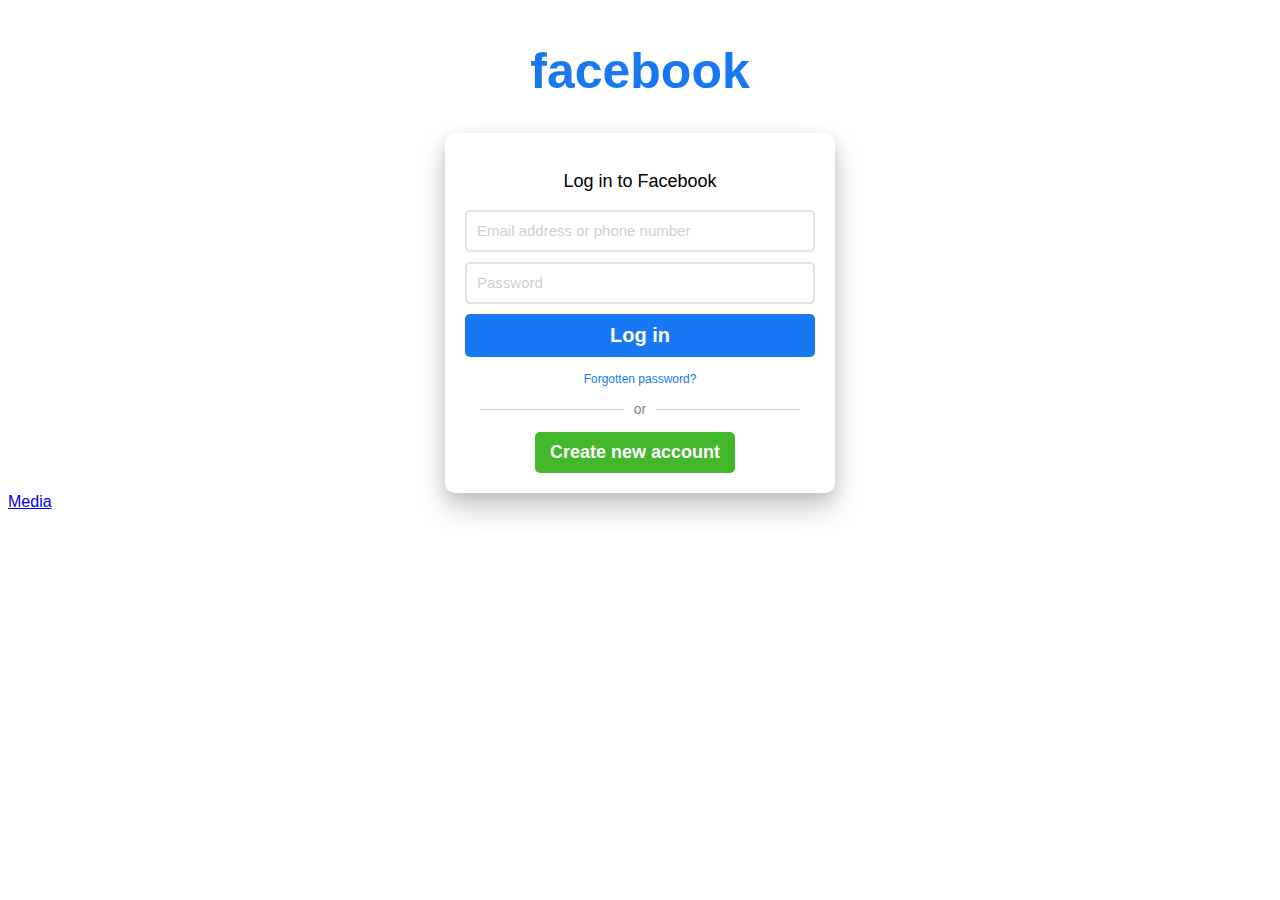
<file: index.html>
<!DOCTYPE html>
<html lang="en">
<head>
    <meta charset="UTF-8">
    <meta name="viewport" content="width=device-width, initial-scale=1.0">
    <title>Document</title>
    <link rel="stylesheet" href="./style.css">
</head>
<body>
    <div class="wrapper">
   <h1>facebook</h1> 
   <form action="" class="formWrapper">
<p>Log in to Facebook</p>
<input type="email" placeholder="Email address or phone number">
<input type="password" placeholder="Password">
<button class="loginBtn">Log in</button>
<a href="#" class="link">Forgotten password?</a>
<div class="or">
    <div class="orOne"></div>
    <div class="span">or</div>
    <div class="orOne"></div>
</div> 
<button class="createAcctBtn">Create new account</button>

   </form>
</div>

<a href="./media.html">Media</a>
</body>
</html>
</file>
<file: style.css>
*{
    font-family: Arial, Helvetica, sans-serif;
}
.wrapper{
    display: flex;
    flex-direction: column;
    justify-content: center;
    align-items: center;
  
   
}
.wrapper h1{
    color: #1877F2;
    font-weight: bold;
    font-size: 50px;
}

.formWrapper{
    display: flex;
    flex-direction: column;
    width: 350px;
    padding: 20px; 
    border-radius: 10px;   
    text-align: center;
    box-shadow: 0 15px 30px rgba(0, 0, 0, 0.2), 
    0 5px 15px rgba(0, 0, 0, 0.1);
   
   
}
.formWrapper p{
    font-size: 18px;
}

 input{
     
    margin-bottom: 10px;
    padding: 10px;
    font-size: 16px;
    border-color: #e4e1e1;
    border-radius: 5px;
    border-style: solid; 
}

input::placeholder {
    color: #cfcfcf;    
    font-size: 15px; 
   
}

.loginBtn{
    padding: 10px;
    background-color: #1877F2;
    color: white;
    font-weight: bold;
    font-size: 20px;
    border: none;
    border-radius: 5px;
    cursor: pointer;
}

.link{
    font-weight:lighter ;
    font-size: 12px;
    color: #1877F2;
    text-decoration: none;
    margin-top: 15px;
}
.link:hover{
    text-decoration: underline;
}
.or {
    display: flex;
    align-items: center;  
    text-align: center;  
    padding: 15px;
}

.orOne {
  
    height: 1px;
    background-color: #ccc;
    width: 250px;
}



.span {
    margin: 0 10px; 
    font-size: 14px;
    color: #888;
}

.createAcctBtn{
    margin-left: 70px;
    width: 200px;
    padding: 10px;
    align-items: center;
    border: none;    
    background-color: #42b72a;
    color: white;
    font-weight: bold;
    font-size: 18px;   
    border-radius: 5px;
    cursor: pointer;
    
}
</file>
